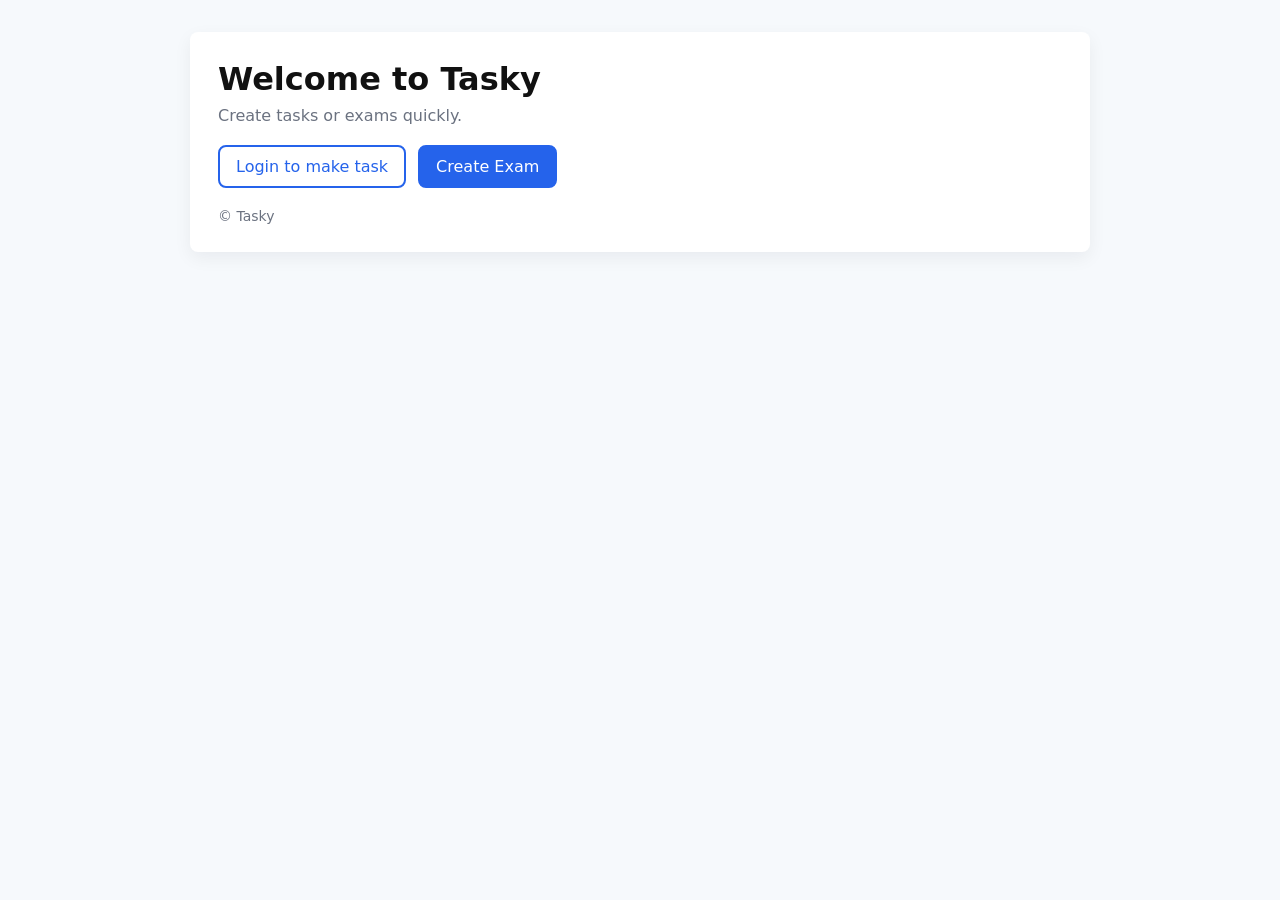
<file: index.html>
<!doctype html>
<html lang="en">
<head>
  <meta charset="utf-8" />
  <meta name="viewport" content="width=device-width,initial-scale=1" />
  <title>Tasky — Welcome</title>
  <link rel="stylesheet" href="assets/css/style.css">
</head>
<body>
  <main class="container">
    <h1>Welcome to Tasky</h1>
    <p class="subtitle">Create tasks or exams quickly.</p>

    <div class="buttons">
      <a class="btn" href="login.html">Login to make task</a>
      <a class="btn primary" href="create-exam.html">Create Exam</a>
    </div>

    <footer class="footer">© Tasky</footer>
  </main>
</body>
</html>
</file>
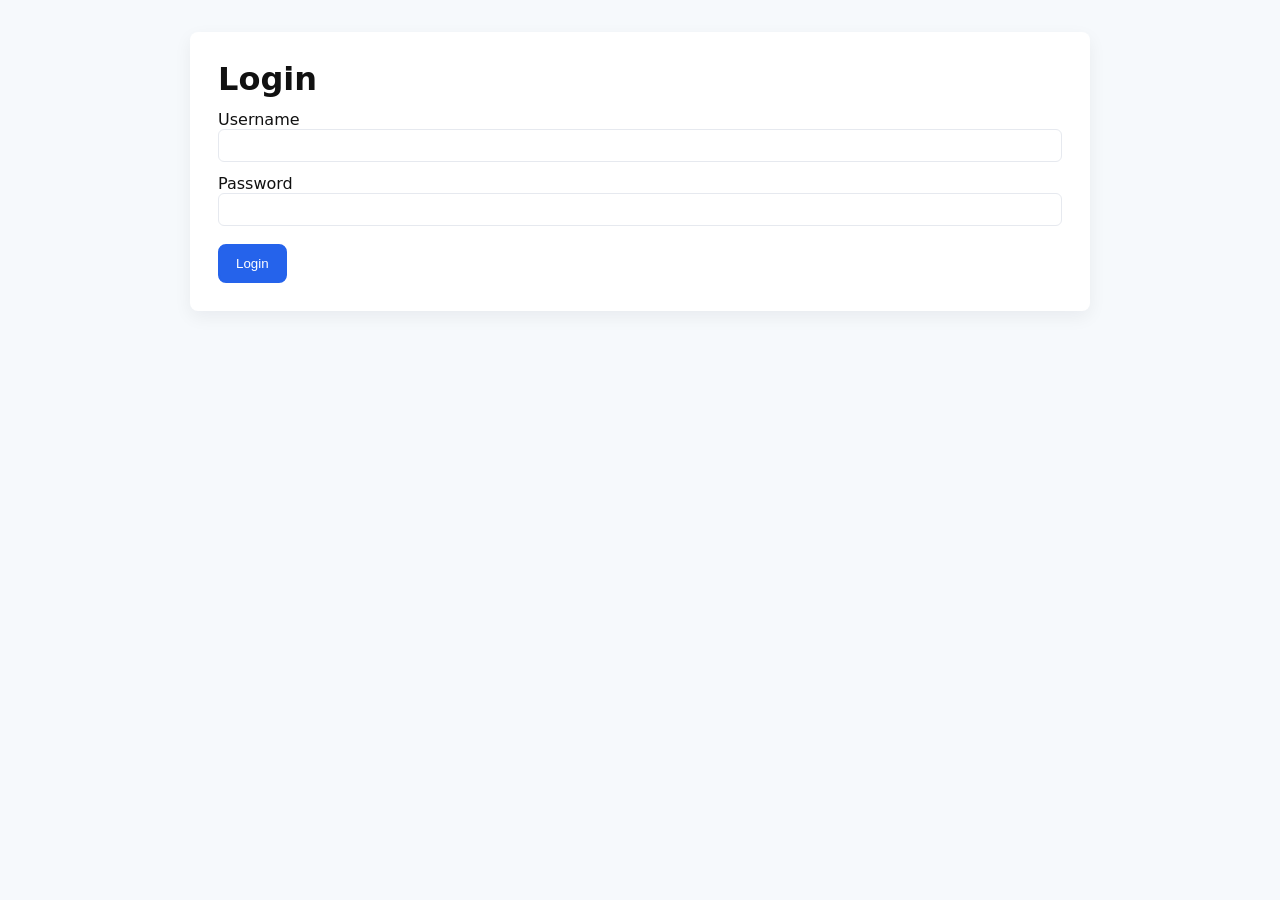
<file: login.html>
<!doctype html>
<html lang="en">
<head>
  <meta charset="utf-8" />
  <meta name="viewport" content="width=device-width,initial-scale=1" />
  <title>Login — Tasky</title>
  <link rel="stylesheet" href="assets/css/style.css">
</head>
<body>
  <main class="container">
    <h1>Login</h1>
    <form id="login-form">
      <label>Username
        <input type="text" id="username" required>
      </label>

      <label>Password
        <input type="password" id="password" required>
      </label>

      <div class="form-actions">
        <button type="submit" class="btn primary">Login</button>
      </div>
    </form>
  </main>
</body>
</html>
</file>
<file: assets/css/style.css>
/* Basic styles for Tasky pages */
:root{
  --bg:#f6f9fc;
  --card:#ffffff;
  --muted:#6b7280;
  --primary:#2563eb;
  --primary-dark:#1e40af;
  --radius:8px;
  --max-width:900px;
}
*{box-sizing:border-box}
body{font-family:Inter, ui-sans-serif, system-ui, -apple-system, "Segoe UI", Roboto, "Helvetica Neue", Arial; background:var(--bg); color:#111; margin:0; padding:32px; display:flex; justify-content:center}
.container{width:100%; max-width:var(--max-width); background:var(--card); padding:28px; border-radius:var(--radius); box-shadow:0 6px 18px rgba(15,23,42,0.06);}
h1{margin:0 0 8px}
.subtitle{color:var(--muted); margin:0 0 20px}
.buttons{display:flex; gap:12px; margin:20px 0}
.btn{display:inline-block; padding:10px 16px; background:transparent; color:var(--primary); border:2px solid var(--primary); border-radius:8px; text-decoration:none; cursor:pointer}
.btn:hover{background:rgba(37,99,235,0.06)}
.btn.primary{background:var(--primary); color:#fff}
.btn.small{padding:6px 10px; font-size:14px}
label{display:block; margin:12px 0}
input[type=text], input[type=password], input[type=number], textarea, select{width:100%; padding:8px 10px; border:1px solid #e6e9ef; border-radius:6px}
.questions-header{display:flex; align-items:center; justify-content:space-between}
.question{border:1px dashed #e6e9ef; padding:12px; border-radius:6px; margin:10px 0}
.question .remove{float:right; background:#ef4444; color:#fff; border:none; padding:6px 8px; border-radius:6px}
.form-actions{display:flex; gap:8px; margin-top:18px}
.output{background:#0b1220; color:#e6eef8; padding:12px; border-radius:6px; overflow:auto}
.footer{margin-top:18px; color:var(--muted); font-size:14px}
@media (max-width:600px){.buttons{flex-direction:column} }
</file>
